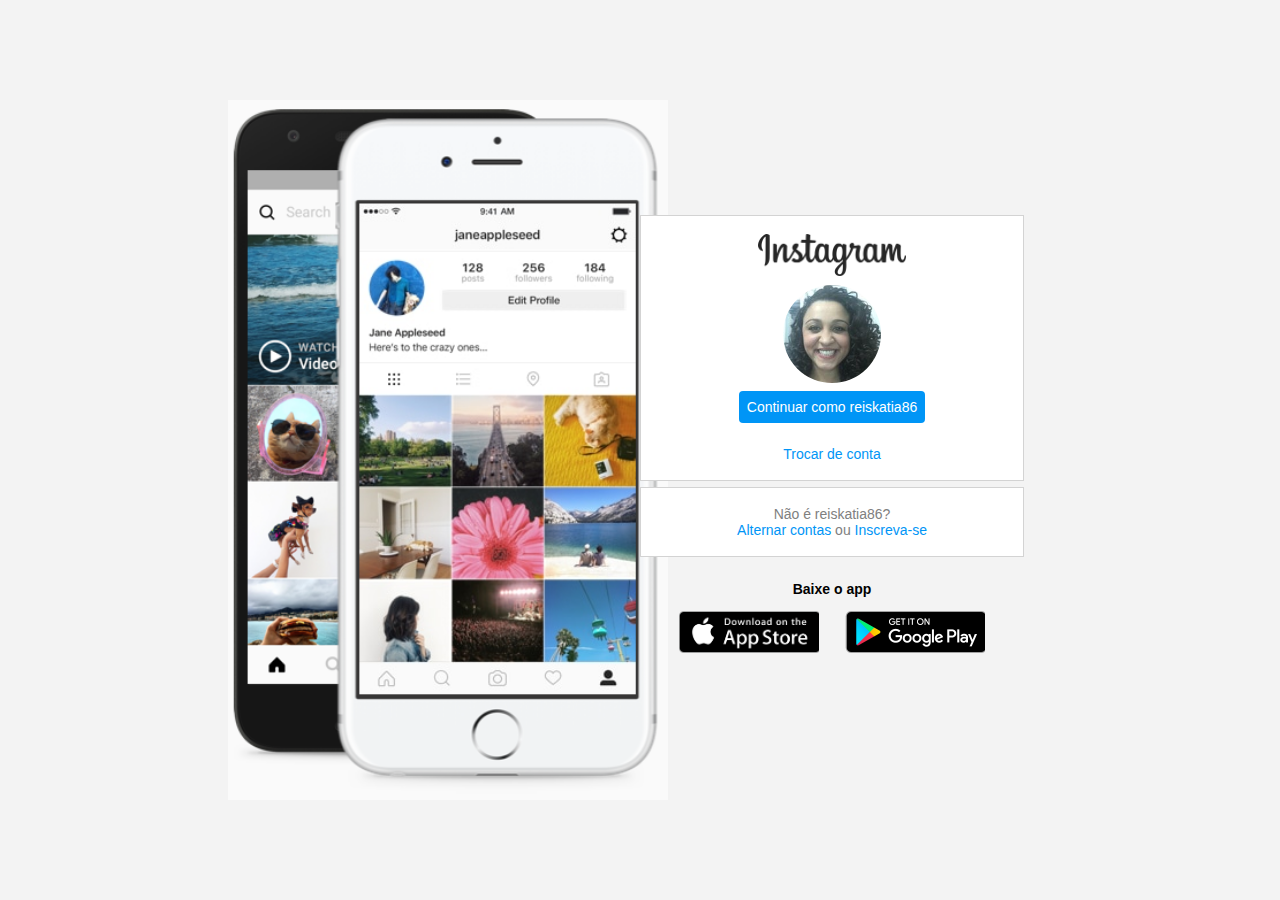
<file: intagram-landing-page-clone/index.html>
<!DOCTYPE html>
<html lang="en">
<head>
    <meta charset="UTF-8">
    <meta name="viewport" content="width=device-width, initial-scale=1.0">
    <title>Instagram</title>
    <link rel="stylesheet" href="style.css">
</head>
<body>
    <div class="instragram-wrapper"><!-- Container Principal (flexcontainer)-->
        <div class="instagram-phone"> <!-- Container Secundário (flex item 1)-->
            <img src="images/mobile-instagram2.PNG" alt="imagem de celular">
        </div>
        <div class="instagram-continue"> <!-- Container Secundário (flex item 2)-->
            <div class="group"> <!-- Dentro desta div estão os flex items da direita-->
                <img src="images/instagram-logo.png" class="instagram-logo" alt="Instagram logo">
                <div class="profile-photo">
                    <img src="images/profile-picture.jpg" alt="foto de perfil">
                </div>
                <a href="#" class="instagram-login">Continuar como reiskatia86</a><!-- Botão 1 -->
                <a href="#" class="instagram-logout">Trocar de conta</a><!-- Botão 2 -->
            </div>
            <div class="group"> <!-- Dentro desta div estão os itens de texto da direita-->
                <p class="not-account">Não é reiskatia86?</p>
                <p class="not-account">
                    <span class="link-blue">Alternar contas</span>
                    ou
                    <span class="link-blue">Inscreva-se</span>
                </p>
            </div>
            <div class="get-the-app"> <!-- Dentro desta div estão os botões de download-->
                <p class="get-app"><strong>Baixe o app</strong></p>
                <div class="download">
                    <a href="#" class="app-download"></a>
                    <a href="#" class="app-download"></a>
                </div>
            </div>
        </div>
    </div>
</body>
</html>
</file>
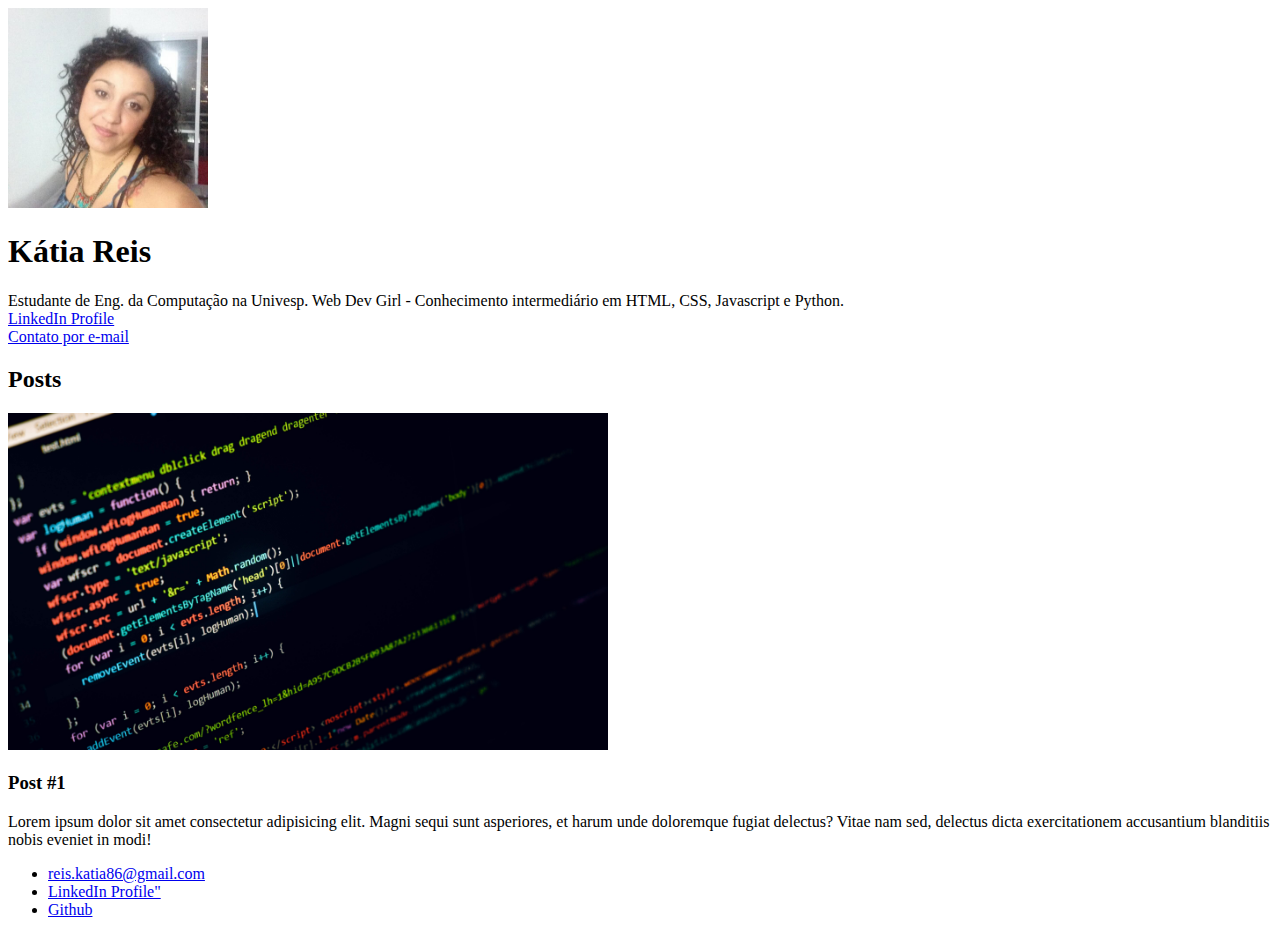
<file: katia-reis-project/index.html>
<!DOCTYPE html>
<html lang="pt">
<head>
    <meta charset="UTF-8">
    <meta name="viewport" content="width=device-width, initial-scale=1.0">
    <title>Kátia Reis</title>
</head>
<body>
    <header>
        <img src="_images\katia-reis.jpg" alt="Foto do rosto de Kátia Reis" width="200">
        <h1>Kátia Reis</h1> <!-- Boas práticas-Usar somente um h1 na página -->
        <p>
            Estudante de Eng. da Computação na Univesp. Web Dev Girl - Conhecimento intermediário em HTML, CSS, Javascript e Python.<br>
            <a href="https://www.linkedin.com/in/katia-r-0528092b/" target="_blank">LinkedIn Profile</a><br>
            <a href="mailto:reis.katia86@gmail.com" target="_blank">Contato por e-mail</a><br>            
        </p>
    </header>
    <section>
        <header>
            <h2>Posts</h2> <!-- Boas práticas-Usar h2 como título de seção -->
            <img src="_images\html-code-image.jpg" alt="Imagem de Editor de texto contendo código HTML" width=" 600">
        </header>
        <article>
            <header>
                <h3>Post #1</h3> <!-- Boas práticas-Usar h3 como título de artigos -->
            </header>
            <p> Lorem ipsum dolor sit amet consectetur adipisicing elit. Magni sequi sunt asperiores, et harum unde doloremque fugiat delectus? Vitae nam sed, delectus dicta exercitationem accusantium blanditiis nobis eveniet in modi!
                <!-- Boas práticas-Usar <p> para textos em parágrafos --> </p>
        </article>
        <footer>
            <ul>
                <li>
                    <a href="mailto:reis.katia86@gmail.com">reis.katia86@gmail.com</a>
                </li>
                <li>
                    <a href="https://www.linkedin.com/in/katia-r-0528092b/" target="_blank">LinkedIn Profile"</a>
                </li>
                <li>
                    <a href="https://github.com/katiareis" target="_blank">Github</a>
                </li>
            </ul>
        </footer>
    </section>
</body>
</html>
</file>
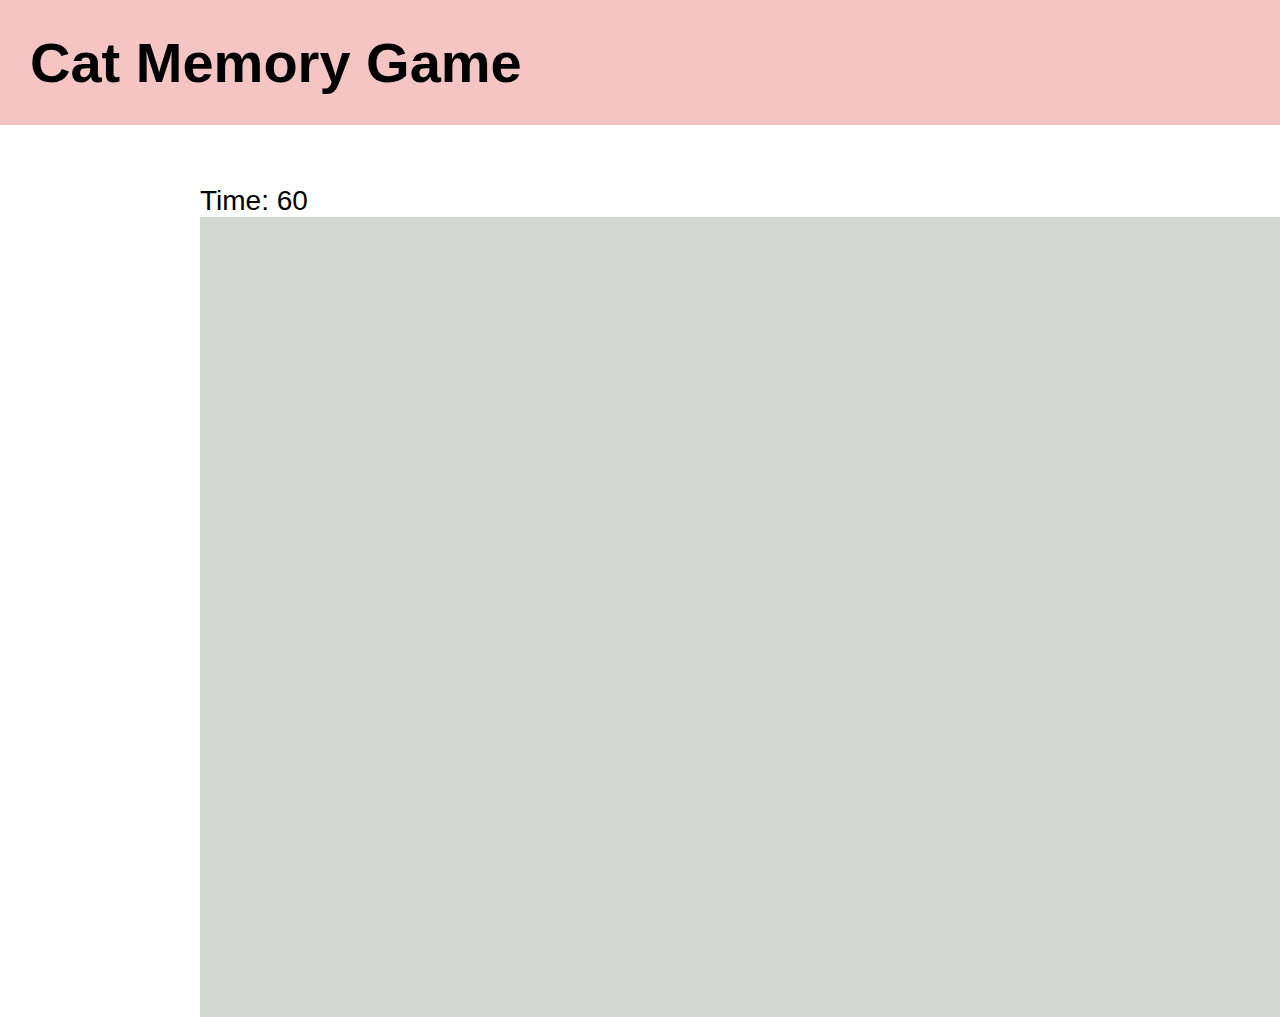
<file: Memory Game/index.html>
<!DOCTYPE html>
<html lang="en">
<head>
    <meta charset="UTF-8">
    <meta http-equiv="X-UA-Compatible" content="IE=edge">
    <meta name="viewport" content="width=device-width, initial-scale=1.0">
    <title>Cat Memory Game</title>
    <link rel="stylesheet" href="style.css">
</head>
<body>
    <header class="header">
        <div class="menu">
            <nav>
                <h1>Cat Memory Game</h1>
            </nav>
        </div>
    </header>
    <!-- Set the timer -->
    <div class="timer">Time: 60</div>
    <!-- Game container -->
    <section class="game">
        <!-- Cards container -->
        <div class="cards_container">
            <div class="card_flipper">
                <div onclick="cardFlip()" class="card_front"></div>
                <div class="card_back"></div>
            </div>            
        </div>
        <div class="cards_container">
            <div class="card_flipper">
                <div class="card_front"></div>
                <div class="card_back"></div>
            </div>            
        </div>
        <div class="cards_container">
            <div class="card_flipper">
                <div class="card_front"></div>
                <div class="card_back"></div>
            </div>            
        </div>
        <div class="cards_container">
            <div class="card_flipper">
                <div class="card_front"></div>
                <div class="card_back"></div>
            </div>            
        </div>
        <div class="cards_container">
            <div class="card_flipper">
                <div class="card_front"></div>
                <div class="card_back"></div>
            </div>            
        </div>
        <div class="cards_container">
            <div class="card_flipper">
                <div class="card_front"></div>
                <div class="card_back"></div>
            </div>            
        </div>
        <div class="cards_container">
            <div class="card_flipper">
                <div onclick="cardFlip()" class="card_front"></div>
                <div class="card_back"></div>
            </div>            
        </div>
        <div class="cards_container">
            <div class="card_flipper">
                <div class="card_front"></div>
                <div class="card_back"></div>
            </div>            
        </div>

    </section>


    <!-- <p>In this case JavaScript changes the value of the src (source) attribute of an image.</p>



<img id="myImage" src="pic_bulboff.gif" style="width:100px">

<button onclick="document.getElementById('myImage').src='pic_bulboff.gif'">Turn off the light</button>

<p id="demo">JavaScript can hide HTML elements.</p>

<button type="button" onclick="document.getElementById('demo').style.display='none'">Click Me!</button> 

<p>JavaScript can show hidden HTML elements.</p>

<p id="demo" style="display:none">Hello JavaScript!</p>

<button type="button" onclick="document.getElementById('demo').style.display='block'">Click Me!</button>-->
    <footer>
        <a href="http://" target="_blank" rel="noopener noreferrer"></a>
        
    </footer>
    <script src="script.js"></script>
</body>
</html>
</file>
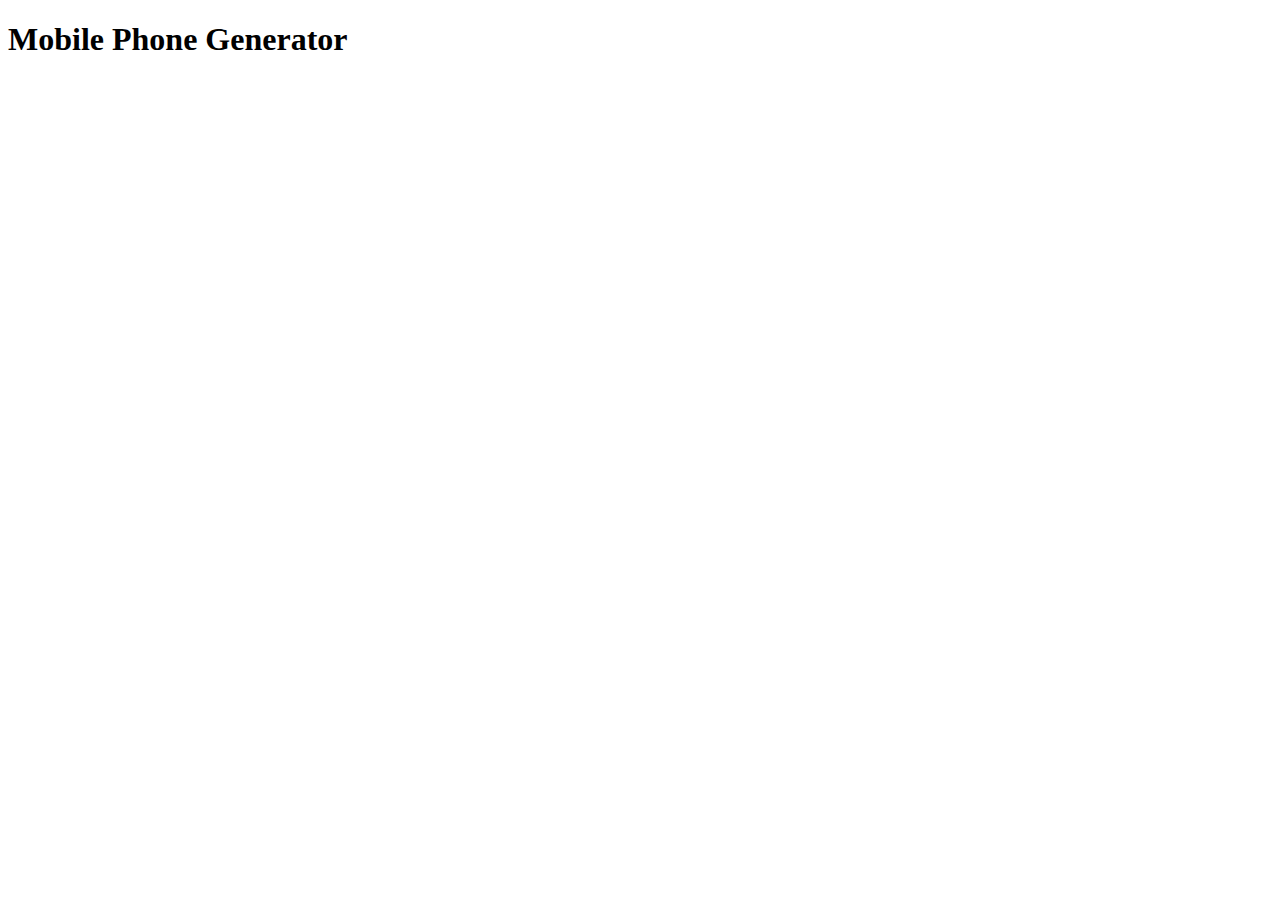
<file: random-phone-generator/index.html>
<!DOCTYPE html>
<html lang="en">
<head>
    <meta charset="UTF-8">
    <meta http-equiv="X-UA-Compatible" content="IE=edge">
    <meta name="viewport" content="width=device-width, initial-scale=1.0">
    <title>Mobile Phone Generator</title>
</head>
<body>
    <h1>Mobile Phone Generator</h1>
</body>
</html>
</file>
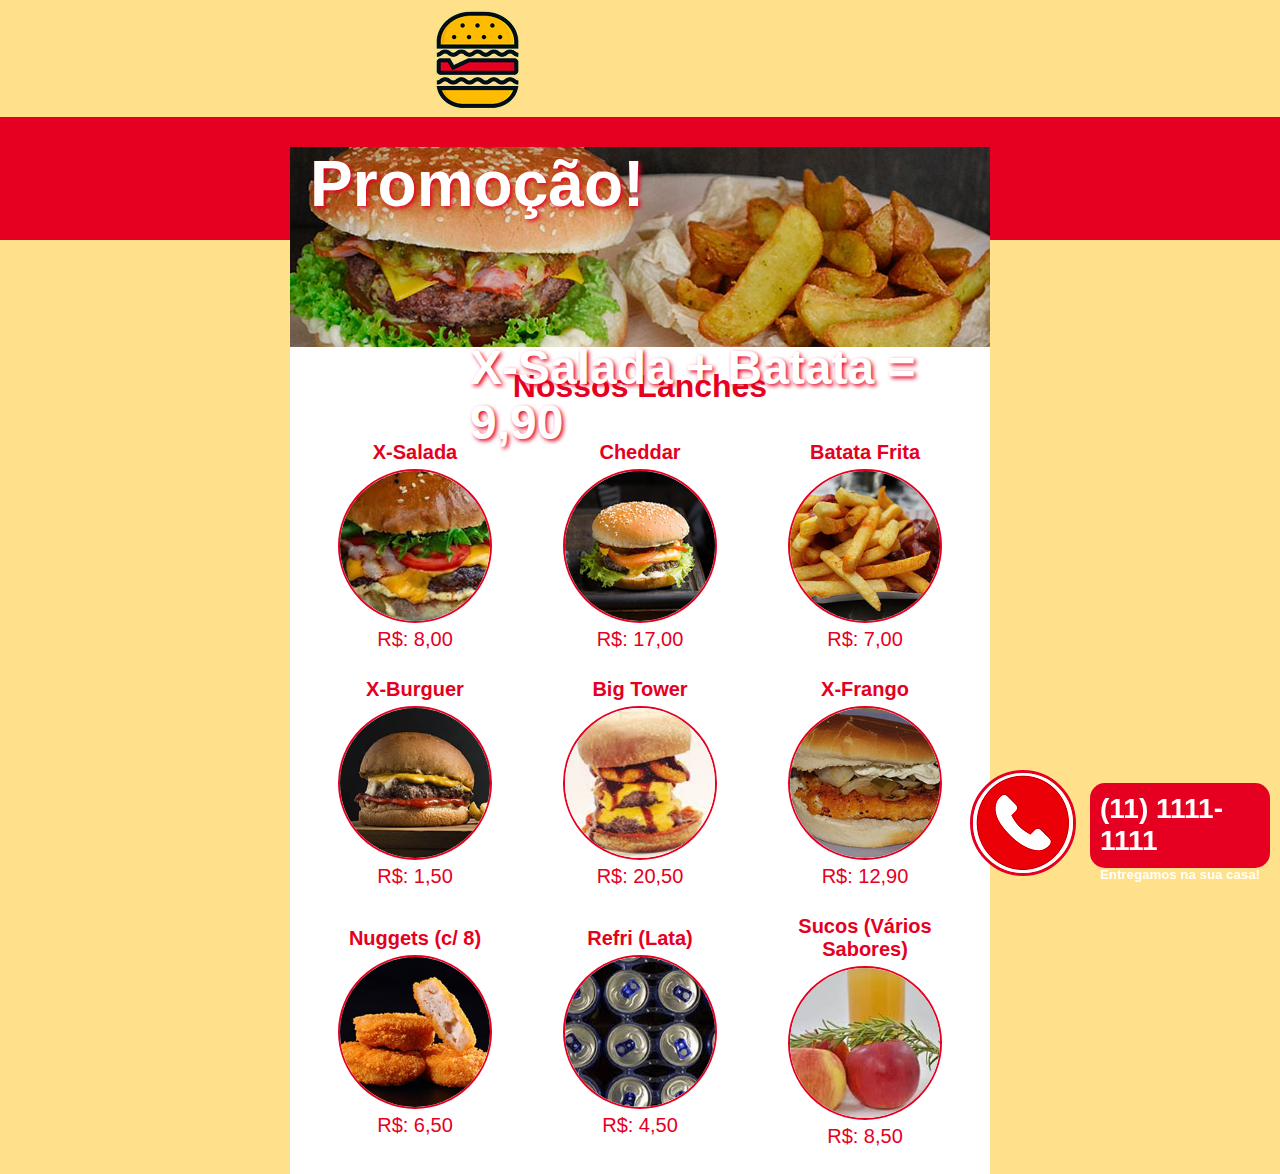
<file: wireframe-to-page-project/index.html>
<!DOCTYPE html>
<head>
   <meta charset="UTF-8">    
     <title>André Lanches</title>
    <link href="estilo.css" type="text/css" rel="stylesheet">
</head>
<body>
    <div id="header">
        <div id="logo">
            <img id="logoImg" src="images/logo.png">
            <h1 id="tituloLogo">André Lanches</h1>
        </div>
        <div id="menu">
            <ul class="listaMenu">                
                <li><a href="sobre.html">Sobre Nós</a></li>
                <li><a id="menuAtual" href="index.html">Lanches</a></li>
                <li><a href="contato.html">Contato</a></li>
            </ul>
        </div>
    </div>
    
    <div id="content">
        <div id="promotionBanner">
            <h1 id="promocaoH1">Promoção!</h1>
            <h2 id="promocaoValor">X-Salada + Batata = 9,90</h1>
        </div>
        <div id="maisVendidos">
            <h1 id="tituloConteudo">Nossos Lanches</h1>
            <div id="areaProdutos">
                <table>
                    <tr>
                        <td>
                            <p class="tituloProduto">X-Salada</p>
                            <img src="images/xsalada.jpg">                                
                            <p class="precoProduto">R$: 8,00</p>
                        </td>
                        <td>
                            <p class="tituloProduto">Cheddar</p>
                            <img src="images/cheddar.jpg">                                
                            <p class="precoProduto">R$: 17,00</p>
                        </td>
                        <td>
                            <p class="tituloProduto">Batata Frita</p>
                            <img src="images/batata.jpg">                                
                            <p class="precoProduto">R$: 7,00</p>
                        </td>
                    </tr>
                    <tr>
                        <td>
                            <p class="tituloProduto">X-Burguer</p>
                            <img src="images/cheese.jpg">                                
                            <p class="precoProduto">R$: 1,50</p>
                        </td>
                        <td>
                            <p class="tituloProduto">Big Tower</p>
                            <img src="images/bigtower.jpg">                                
                            <p class="precoProduto">R$: 20,50</p>
                        </td>
                        <td>
                            <p class="tituloProduto">X-Frango</p>
                            <img src="images/fragonrequeijao.jpg">                                
                            <p class="precoProduto">R$: 12,90</p>
                        </td>
                    </tr>
                    <tr>
                        <td>
                            <p class="tituloProduto">Nuggets (c/ 8)</p>
                            <img src="images/nuggets.jpg">                                
                            <p class="precoProduto">R$: 6,50</p>
                        </td>
                        <td>
                            <p class="tituloProduto">Refri (Lata)</p>
                            <img src="images/refri.jpg">                                
                            <p class="precoProduto">R$: 4,50</p>
                        </td>
                        <td>
                            <p class="tituloProduto">Sucos (Vários Sabores)</p>
                            <img src="images/sucos.jpg">                                
                            <p class="precoProduto">R$: 8,50</p>
                        </td>
                    </tr>                    
                </table>
            </div>
        </div>        
    </div>

    <div id="entrega">
        <div id="tel">
            <a href="tel:1111111111"><h4>(11) 1111-1111</h4></a>
            <h5>Entregamos na sua casa!</h5>
        </div>
        <img src="images/telefone.png"> 
    </div>

</body>
</file>
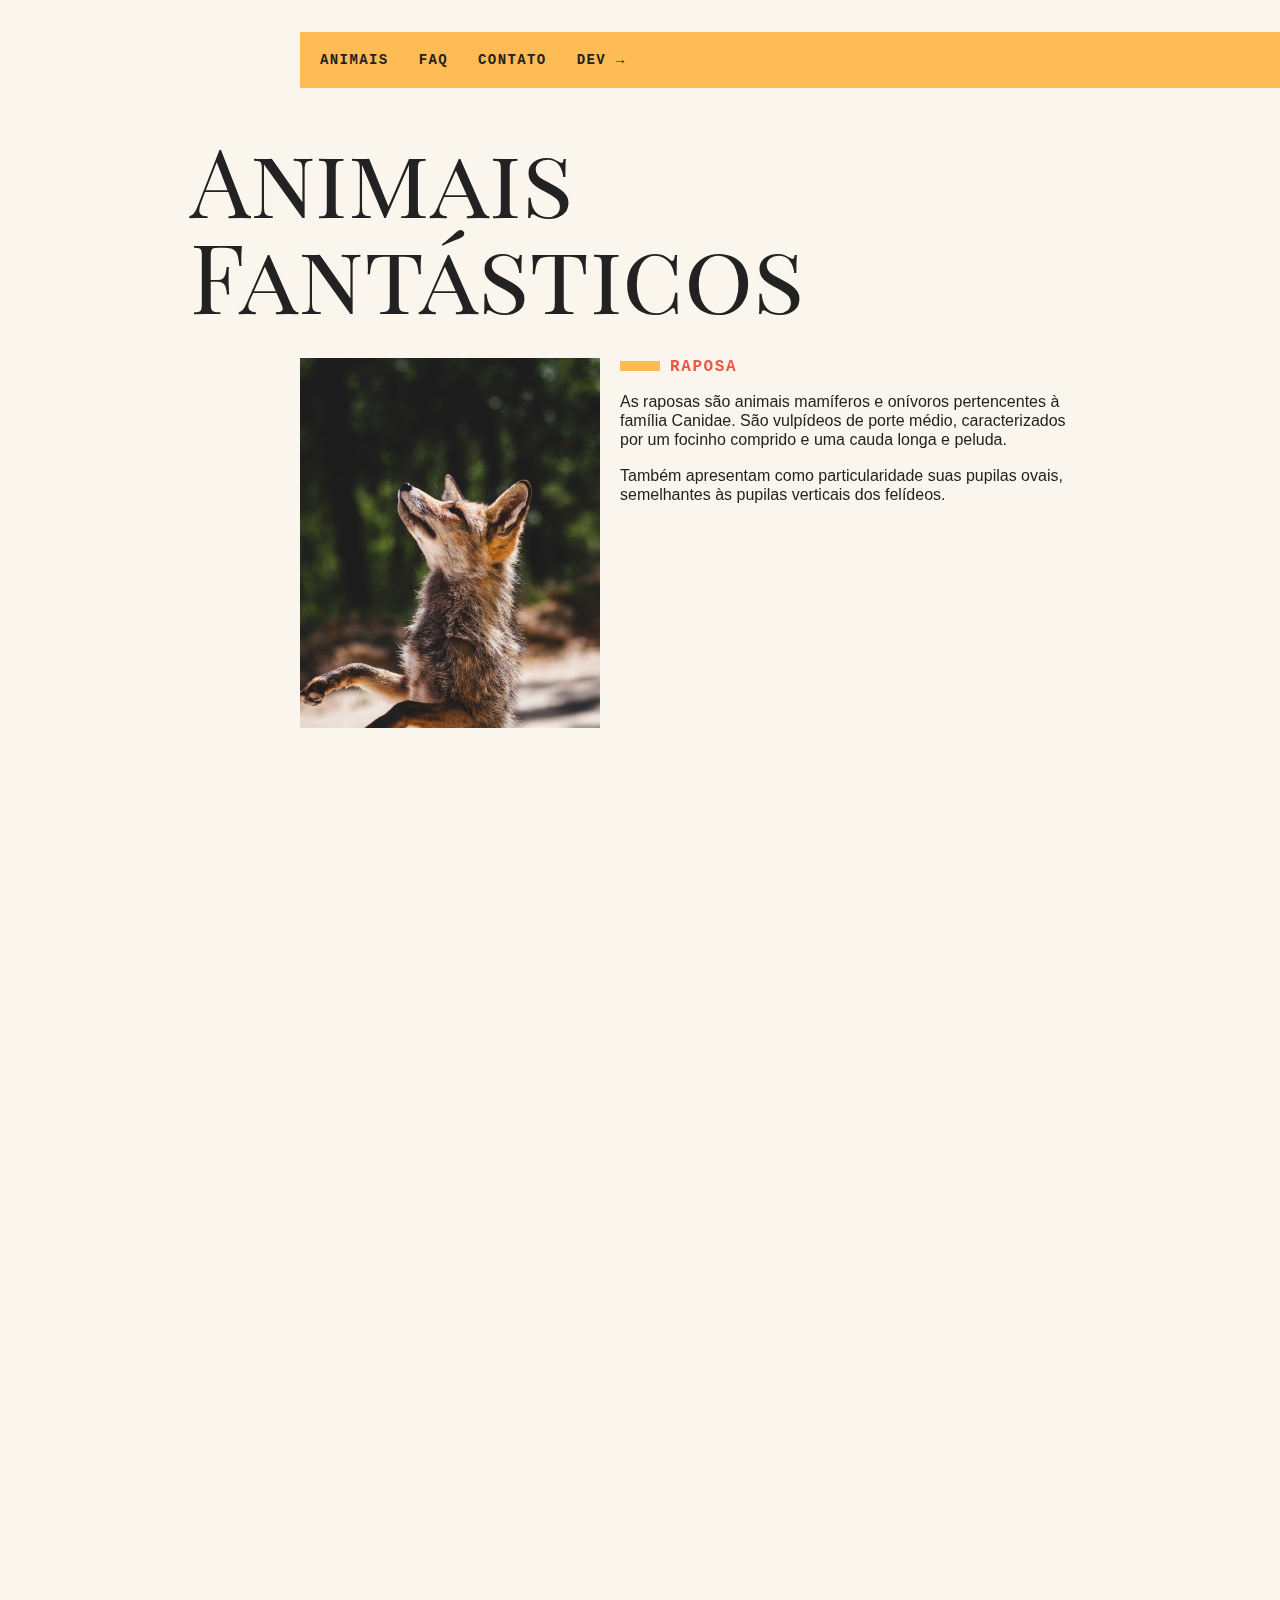
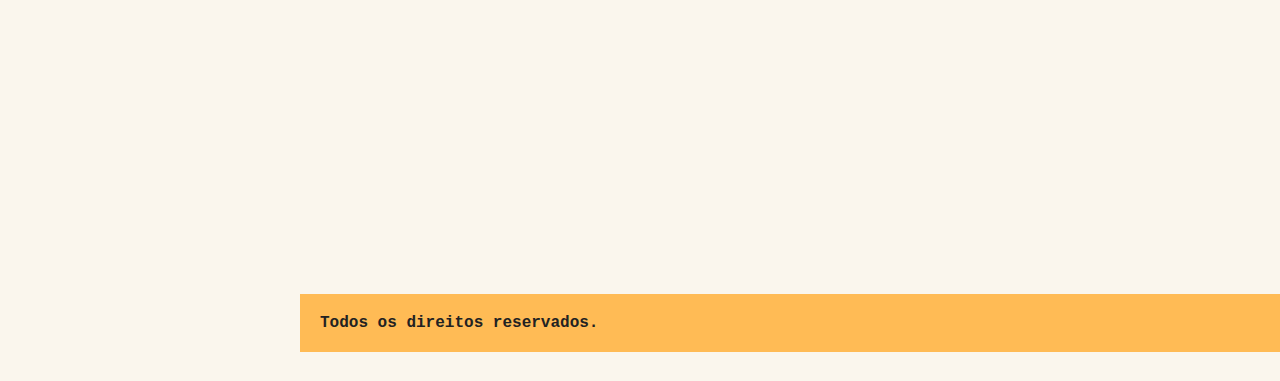
<file: origamid_JS_course/animais_fantasticos/index.html>
<!DOCTYPE html>
<html>
<head>
  <meta charset="utf-8" />
  <meta http-equiv="X-UA-Compatible" content="IE=edge">
  <title>Animais Fantásticos</title>
  <meta name="viewport" content="width=device-width, initial-scale=1">
  <link href="https://fonts.googleapis.com/css?family=Playfair+Display+SC" rel="stylesheet">
  <script>document.documentElement.className += ' js';</script>
  <link rel="stylesheet" type="text/css" href="css/style.css" />
</head>
<body>
  <nav class="menu js-menu">
    <ul>
      <li><a href="#animais">Animais</a></li>
      <li><a href="#faq">Faq</a></li>
      <li><a href="#contato">Contato</a></li>
      <li><a href="https://www.origamid.com/">Dev →</a></li>
    </ul>
  </nav>
  <section class="grid-section animais js-scroll" id="animais">
    <h1 class="titulo">Animais Fantásticos</h1>
    <ul class="animais-lista js-tabmenu">
      <li>
        <img src="img/imagem1.jpg">
      </li>
      <li>
        <img src="img/imagem2.jpg">
      </li>
      <li>
        <img src="img/imagem3.jpg">
      </li>
      <li>
        <img src="img/imagem4.jpg">
      </li>
      <li>
        <img src="img/imagem5.jpg">
      </li>
      <li>
        <img src="img/imagem6.jpg">
      </li>
    </ul>
    <div class="animais-descricao js-tabcontent">
      <section>
        <h2>Raposa</h2>
        <p>As raposas são animais mamíferos e onívoros pertencentes à família Canidae. São vulpídeos de porte médio, caracterizados
          por um focinho comprido e uma cauda longa e peluda.</p>
        <p>Também apresentam como particularidade suas pupilas ovais, semelhantes às pupilas verticais dos felídeos.</p>
      </section>
      
      <section>
        <h2>Esquilo</h2>
        <p>As raposas são animais mamíferos e onívoros pertencentes à família Canidae. São vulpídeos de porte médio, caracterizados
          por um focinho comprido e uma cauda longa e peluda.</p>
        <p>Também apresentam como particularidade suas pupilas ovais, semelhantes às pupilas verticais dos felídeos.</p>
        <p>De cerca de 40 espécies reconhecidas como raposas, somente 12 pertencem ao gênero Vulpes das "raposas verdadeiras", do
          qual a raposa vermelha é a mais comum.</p>
        <p>Também apresentam como particularidade suas pupilas ovais, semelhantes às pupilas verticais dos felídeos.</p>
        <p>De cerca de 40 espécies reconhecidas como raposas, somente 12 pertencem ao gênero Vulpes das "raposas verdadeiras", do
          qual a raposa vermelha é a mais comum.</p>
        <p>Também apresentam como particularidade suas pupilas ovais, semelhantes às pupilas verticais dos felídeos.</p>
      </section>
      <section>
        <h2>Urso</h2>
        <p>As raposas são animais mamíferos e onívoros pertencentes à família Canidae. São vulpídeos de porte médio, caracterizados
          por um focinho comprido e uma cauda longa e peluda.</p>
        <p>Também apresentam como particularidade suas pupilas ovais, semelhantes às pupilas verticais dos felídeos.</p>
        <p>De cerca de 40 espécies reconhecidas como raposas, somente 12 pertencem ao gênero Vulpes das "raposas verdadeiras", do
          qual a raposa vermelha é a mais comum.</p>
        <p>Também apresentam como particularidade suas pupilas ovais, semelhantes às pupilas verticais dos felídeos.</p>
      </section>
      <section>
        <h2>Lobo</h2>
        <p>As raposas são animais mamíferos e onívoros pertencentes à família Canidae. São vulpídeos de porte médio, caracterizados
          por um focinho comprido e uma cauda longa e peluda.</p>
        <p>Também apresentam como particularidade suas pupilas ovais, semelhantes às pupilas verticais dos felídeos.</p>
        <p>De cerca de 40 espécies reconhecidas como raposas, somente 12 pertencem ao gênero Vulpes das "raposas verdadeiras", do
          qual a raposa vermelha é a mais comum.</p>
        <p>Também apresentam como particularidade suas pupilas ovais, semelhantes às pupilas verticais dos felídeos.</p>
      </section>
      <section>
        <h2>Macaco</h2>
        <p>As raposas são animais mamíferos e onívoros pertencentes à família Canidae. São vulpídeos de porte médio, caracterizados
          por um focinho comprido e uma cauda longa e peluda.</p>
        <p>Também apresentam como particularidade suas pupilas ovais, semelhantes às pupilas verticais dos felídeos.</p>
        <p>De cerca de 40 espécies reconhecidas como raposas, somente 12 pertencem ao gênero Vulpes das "raposas verdadeiras", do
          qual a raposa vermelha é a mais comum.</p>
        <p>Também apresentam como particularidade suas pupilas ovais, semelhantes às pupilas verticais dos felídeos.</p>
      </section>
      <section>
        <h2>Leão</h2>
        <p>As raposas são animais mamíferos e onívoros pertencentes à família Canidae. São vulpídeos de porte médio, caracterizados
          por um focinho comprido e uma cauda longa e peluda.</p>
        <p>Também apresentam como particularidade suas pupilas ovais, semelhantes às pupilas verticais dos felídeos.</p>
        <p>De cerca de 40 espécies reconhecidas como raposas, somente 12 pertencem ao gênero Vulpes das "raposas verdadeiras", do
          qual a raposa vermelha é a mais comum.</p>
        <p>Também apresentam como particularidade suas pupilas ovais, semelhantes às pupilas verticais dos felídeos.</p>
      </section>
    </div>
  </section>

  <section class="grid-section faq js-scroll" id="faq">
    <h1 class="titulo">FAQ</h1>
    <dl class="faq-lista js-accordion">
      <dt>Qual a idade dos animais?</dt>
      <dd>As raposas são animais mamíferos e onívoros pertencentes à família Canidae. São vulpídeos de porte médio, caracterizados por um focinho comprido e uma cauda longa e peluda.</dd>
      <dt>Eles são fantásticos?</dt>
      <dd>Também apresentam como particularidade suas pupilas ovais, semelhantes às pupilas verticais dos felídeos.</dd>
      <dt>Qual a diferença?</dt>
      <dd>As raposas são animais mamíferos e onívoros pertencentes à família Canidae. São vulpídeos de porte médio, caracterizados por um focinho comprido e uma cauda longa e peluda.</dd>
      <dt>Como proteger?</dt>
      <dd>Também apresentam como particularidade suas pupilas ovais, semelhantes às pupilas verticais dos felídeos.</dd>
    </dl>
  </section>

  <section class="grid-section contato js-scroll" id="contato">
    <h1 class="titulo">Contato</h1>
    <div class="mapa">
      <img src="img/mapa.png">
    </div>
    <ul class="dados">
      <li>contato@origamid.com</li>
      <li>+55 (21) 9999-9999</li>
      <li>Rua do Conde, nº 21</li>
      <li>Rio de Janeiro - RJ</li>
    </ul>
  </section>

  <footer class="copy">
    <p>Todos os direitos reservados.</p>
  </footer>

  <script src="script.js"></script>  
</body>
</html>
</file>
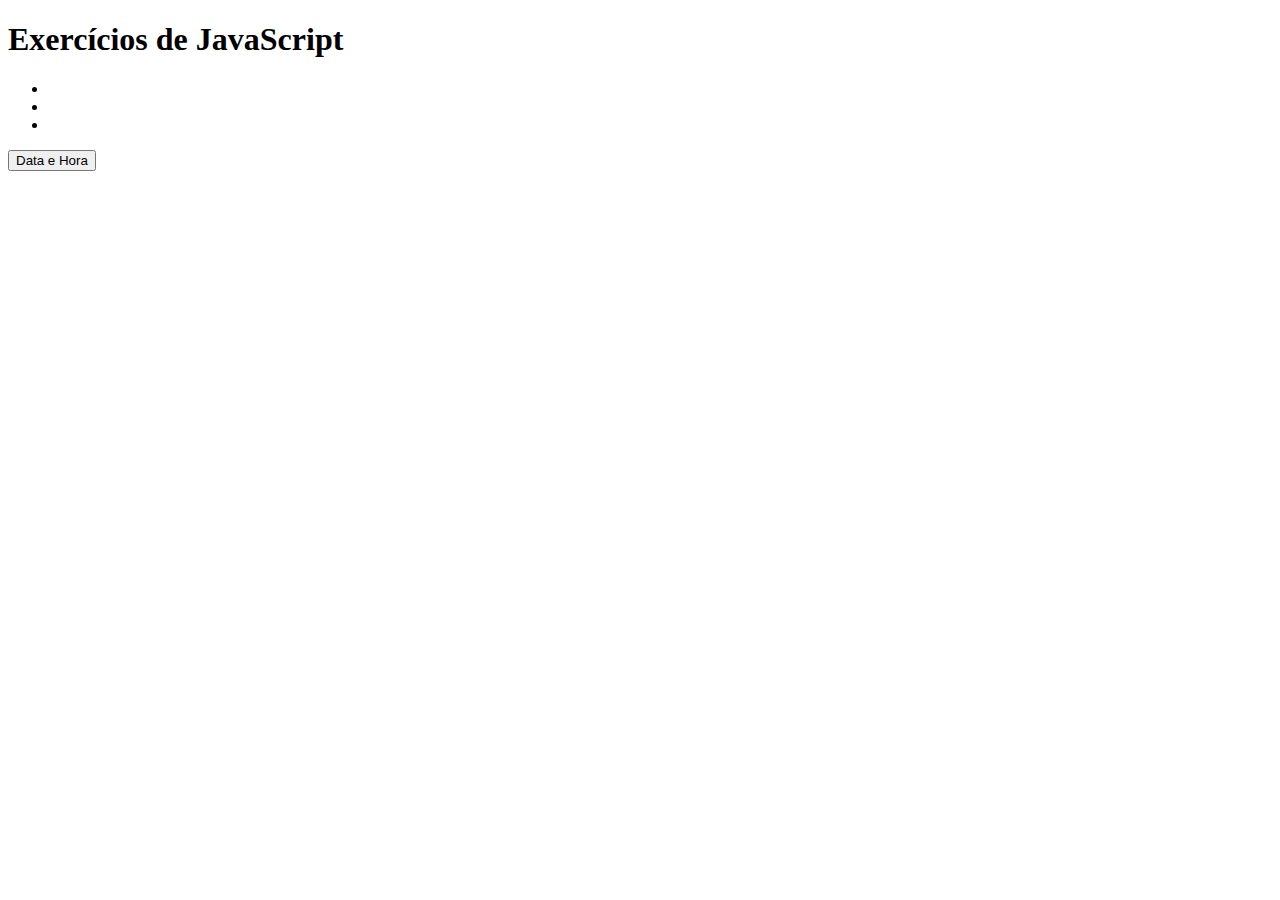
<file: origamid_JS_course/exercicios/index.html>
<!DOCTYPE html>
<html lang="en">
<head>
    <meta charset="UTF-8">
    <meta http-equiv="X-UA-Compatible" content="IE=edge">
    <meta name="viewport" content="width=device-width, initial-scale=1.0">
    <title>JavaScript</title>
</head>
<body>
    <nav>
        <div><h1>Exercícios de JavaScript</h1></div>
        <ul>
            <li></li>
            <li></li>
            <li></li>
        </ul>
    </nav>
    
    <div>
        <button type="button">Data e Hora</button>
        <p class="btn"></p>
    </div>
    <h2></h2>
    <p></p>
    <script src="scrip.js"></script>
</body>
</html>
</file>
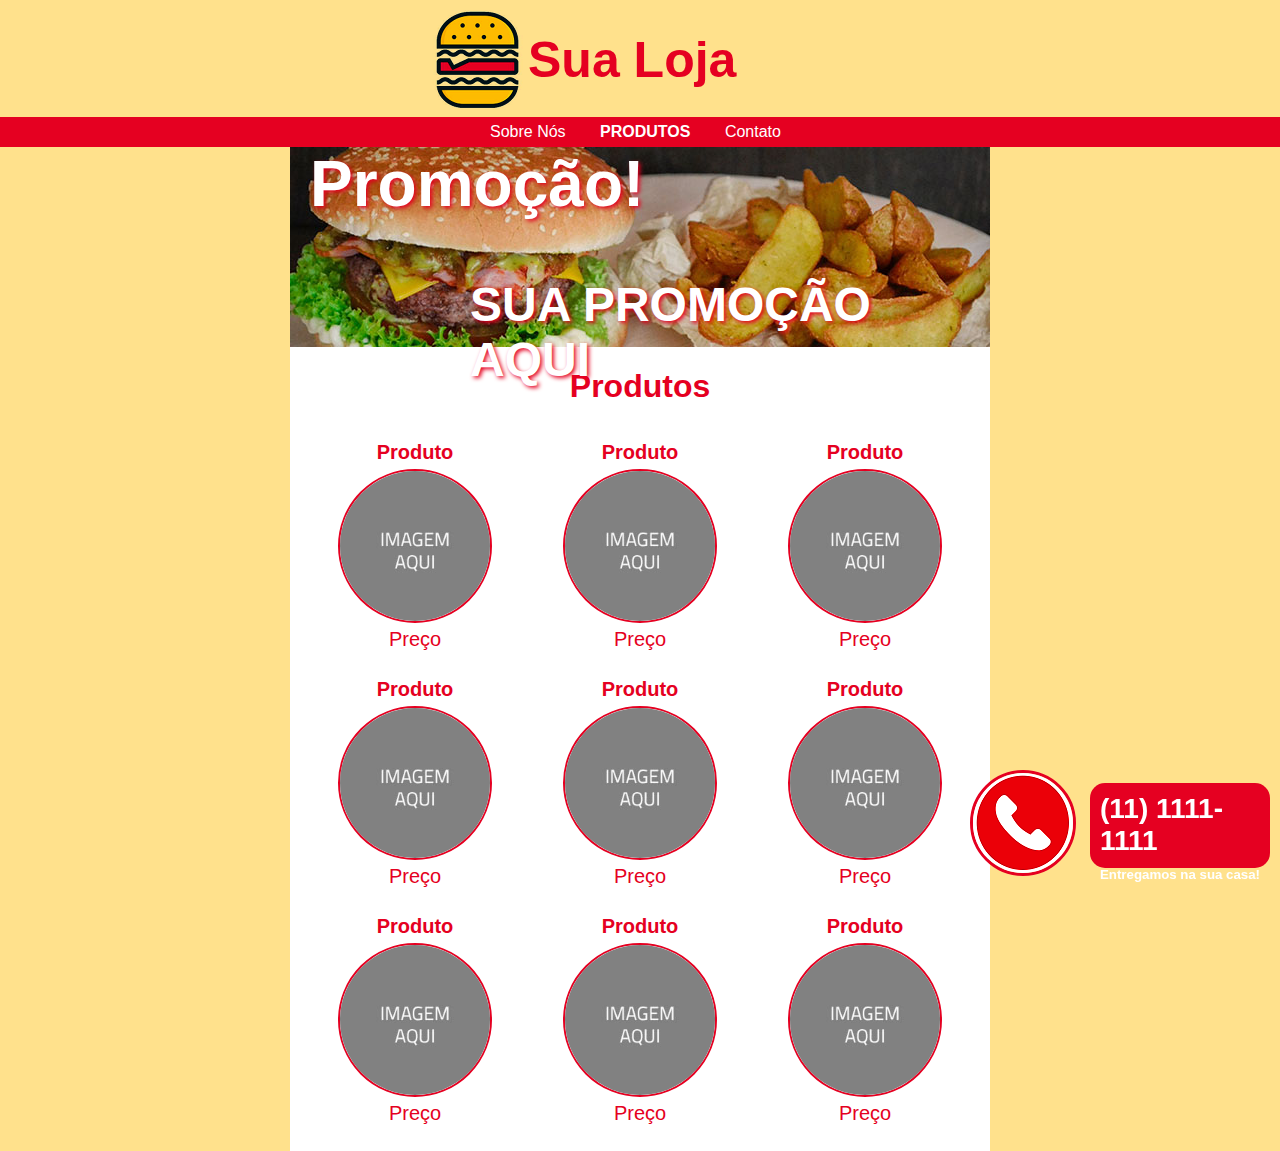
<file: wireframe-to-page-project/wireframe-index.html>
<!DOCTYPE html>
<head>
    <meta charset="UTF-8">    
    <title>Sua Loja</title>
    <link href="estilo.css" type="text/css" rel="stylesheet">
</head>
<body>
    <div id="header">
        <div id="logo">
            <img id="logoImg" src="images/logo.png">
            <h1 id="tituloLogo">Sua Loja</h1>
        </div>
        <div id="menu">
            <ul class="listaMenu">                
                <li><a href="sobre.html">Sobre Nós</a></li>
                <li><a id="menuAtual" href="index.html">Produtos</a></li>
                <li><a href="contato.html">Contato</a></li>
            </ul>
        </div>
    </div>
    
    <div id="content">
        <div id="promotionBanner">
            <h1 id="promocaoH1">Promoção!</h1>
            <h2 id="promocaoValor">SUA PROMOÇÃO AQUI</h1>
        </div>
        <div id="maisVendidos">
            <h1 id="tituloConteudo">Produtos</h1>
            <div id="areaProdutos">
                <table>
                    <tr>
                        <td>
                            <p class="tituloProduto">Produto</p>
                            <img src="images/produto.jpg">                                
                            <p class="precoProduto">Preço</p>
                        </td>
                        <td>
                            <p class="tituloProduto">Produto</p>
                            <img src="images/produto.jpg">                                
                            <p class="precoProduto">Preço</p>
                        </td>
                        <td>
                            <p class="tituloProduto">Produto</p>
                            <img src="images/produto.jpg">                                
                            <p class="precoProduto">Preço</p>
                        </td>
                    </tr>
                    <tr>
                        <td>
                            <p class="tituloProduto">Produto</p>
                            <img src="images/produto.jpg">                                
                            <p class="precoProduto">Preço</p>
                        </td>
                        <td>
                            <p class="tituloProduto">Produto</p>
                            <img src="images/produto.jpg">                                
                            <p class="precoProduto">Preço</p>
                        </td>
                        <td>
                            <p class="tituloProduto">Produto</p>
                            <img src="images/produto.jpg">                                
                            <p class="precoProduto">Preço</p>
                        </td>
                    </tr>
                    <tr>
                        <td>
                            <p class="tituloProduto">Produto</p>
                            <img src="images/produto.jpg">                                
                            <p class="precoProduto">Preço</p>
                        </td>
                        <td>
                            <p class="tituloProduto">Produto</p>
                            <img src="images/produto.jpg">                                
                            <p class="precoProduto">Preço</p>
                        </td>
                        <td>
                            <p class="tituloProduto">Produto</p>
                            <img src="images/produto.jpg">                                
                            <p class="precoProduto">Preço</p>
                        </td>
                    </tr>                    
                </table>
            </div>
        </div>        
    </div>

    <div id="entrega">
        <div id="tel">
            <a href="tel:1111111111"><h4>(11) 1111-1111</h4></a>
            <h5>Entregamos na sua casa!</h5>
        </div>
        <img src="images/telefone.png"> 
    </div>

</body>
</file>
<file: Memory Game/style.css>
* {
padding: 0;
margin: 0;
box-sizing: border-box;
}

.body {
    height: 100vh;
    background-color: bisque;
    font-family: Arial, Helvetica, sans-serif;
}

.header {
    margin: 0px;
}

.nav {
    margin: 0px;
}

.menu {
    background-color: #f5c5c4;
    font-family:'Franklin Gothic Medium', 'Arial Narrow', Arial, sans-serif;
    font-size: 28px;
    margin-top: 0px;
    padding: 30px;
}

.timer {
    font-family: Impact, Haettenschweiler, 'Arial Narrow Bold', sans-serif;
    font-size: 28px;
    margin-top: 60px;
    margin-left: 200px;
}

.game {
    background-color: #d5d7d4;
    width: 1200px;
    height: 800px;
    margin: 0 200px;
    position: absolute;
    display: flex;

}

.cards {
    flex-wrap: wrap;
    float: left;
    max-width: 100%;
    max-height: 100%;
}

/*.card_front {
    background-image: url("./img/pic1.jpg");
    display:contents;
    position: relative;
    background-repeat: no-repeat;
}*/
</file>
<file: wireframe-to-page-project/estilo.css>
/*
 * CSS Base
 Aprendendo elementos base do CSS.
 */

/* Seleciona o corpo da página */
body {

    /** Muda a cor do fundo da página **/
    background-color: #ffe18c;

    /** Muda a fonte do corpo da página e de todos os elementos
    em seu interior para Candara, Helvetica (se Candara não
    estiver disponível) ou uma fonte padrão sem serifa (se nem
    Candara nem Helvetica estiverem disponíveis) **/
    font-family: Candara, Helvetica, sans-serif;    

    /** Capaz de especificar  margens em elementos da página
    (partes superior, inferior, esquerda e direita). Alguns
    elementos no HTML vem com margem embutida pelo navegador.
    O corpo da página é um deles. Usando a definição abaixo,
    estamos removendo a margem de todos os lados do corpo da
    página, fazendo com que os elementos cheguem até as bordas
    da mesma. É possível especificar valores de margem em px,
    % e outras unidades de medida. Também é possível especificar
    a margem de forma individual, para cada lado do elemento
    (margin-top, margin-right, margin-bottom e margin-left) **/
    margin: 0;
}

/** Seleciona um elemento HTML com id definido para "header".
Em nossa página, vai selecionar a div de cabeçalho **/
#header {

    /** Define a largura da div para que ocupe todo o espaço
    disponível do elemento aninhado acima. No nosso caso, o elemento é o corpo da página.
    Portanto, a div de cabeçalho ficará com a mesma largura
    da página **/
    width: 100%;

    /** Define uma altura fixa para a div de cabeçalho. Nesse
    caso, 137px **/
    height: 137px;

    /** Paddings são utilizados para definir espaços ao redor de
    elementos e atuam como uma "margem interna" (dentro da borda
    do elemento). Nesse caso, estamos definindo um espaço de 
    margem interna de 10px na parte superior da div **/
    padding-top: 10px;
}

/** Seleciona a div que armazenará os elementos de logo (imagem
e texto do logo do site) **/
#logo {
    /** Definimos uma largura capaz de armazenar a imagem e o texto
    do logo do site. Neste caso, 340px **/
    width: 425px;

    /** Definimos uma altura capaz de armazenar a imagem e o texto
    do logo do site. Neste caso, 100px **/    
    height: 100px;

    /** Desejamos posicionar esse elemento na página, utilizando
    elementos de posicionamento como left e top. Para que os mesmos
    funcionem corretamente, é necessário definir o tipo de
    posicionamento como um valor diferente do padrão (static).
    Utilizamos aqui o relative, já que o mesmo vai manter o espaço
    reservado para os elementos do logo. Se usássemos o absolute,
    perderiamos o espaço e os elementos que estão posicionados
    logo abaixo do logo (menu) iriam "subir" e "encavalar" com o 
    logo **/
    position: relative;

    /** Desejamos posicionar o logo no meio do elemento aninhado acima (da div que ocupa
    todo o espaço horizontal do corpo da página. Para tanto, podemos
    definir o posicionamento partindo da esquerda para a metade do
    tamano do elemento (50%) **/
    left: 50%;

    /** Como o posicionamento left considera o início do elemento
    (parte mais a esquerda do mesmo) o posicionamento ficará "torto",
    como se estivesse mais a direita do que deveria. Para corrigir
    isso, precisamos adicionar uma "margem negativa" ao mesmo, removendo
    metade de seu tamanho da esquerda. Desta forma, o elemento ficará
    corretamente posicionado ao meio. Como a largura do elemento foi
    definida para 340px, a metade deste valor é 170px. Sendo assim
    definimos a margem do elemento para -170px. Esta técnica pode ser
    utilizada sempre que for necessário posicionar elementos no meio
    da página **/
    margin-left: -212px;
}

/** Seleciona o elemento com o id "logoImg". No nosso caso, a imagem
que representa o logo do site**/
#logoImg {

    /** O comando float faz com que elementos que normalmente
    quebrariam linhas "flutuem" a esquerda ou a direita, nos
    cantos do elemento aninhado acima, onde se encontram. É possível flutuar
    mais de um elemento, de forma que estes fiquem um ao lado do
    outro. Estamos aplicando a fluação na imagem e no texto do
    logo, de forma que fiquem um ao lado do outro **/
    float: left;
}

#tituloLogo {
    
    /** O comando float faz com que elementos que normalmente
    quebrariam linhas "flutuem" a esquerda ou a direita, nos
    cantos do elemento aninhado acima, onde se encontram. É possível flutuar
    mais de um elemento, de forma que estes fiquem um ao lado do
    outro. Estamos aplicando a fluação  no texto de forma que o
    mesmo fique ao lado da imagem **/
    float: left;

    /** Muda a cor do texto do logo **/
    color: #e50021;

    /** Por padrão, usamos o elemento vertical-align: middle
    para deixar elementos centralizados verticalmente. No entanto
    Para elementos de texto, é necessário definir o tamanho da linha
    para o mesmo tamanho que se deseja que o texto fique no meio. A
    propriedade line-height é utilizada para tanto. Neste caso, estamos
    configurando a linha para ter o mesmo tamanho da imagem, fazendo
    com que o texto fique posicionado no meio desta **/
    line-height: 100px;

    /** Alguns elementos no HTML vem com margem embutida pelo
    navegador, headers, por exemplo, já possuem valores de margem
    pré-estabelecidos. Usando a definição abaixo,
    estamos removendo a margem de todos os lados do h1 de título,
    fazendo com que o h1 fique posicionado corretamente, sem espaços
    desnecessários **/
    margin: 0;

    /** Define o tamanho da fonte para 50px **/
    font-size: 50px;
}

/** Seleciona a div principal que irá compor o menu da aplicação
    (div com id = "menu") **/
#menu {

    /** Define a largura da div para que ocupe todo o espaço
    disponível do elemento aninhado acima. No nosso caso, o elemento é a div de header.
    Portanto, a div de cabeçalho ficará com a mesma largura
    da div de cabeçalho, que, atualmente, tem o tamanho página **/
    width: 100%;

    /** Muda a cor do fundo da página **/
    background-color: #e50021;
}

/** Seleciona a lista ordenada que compõe o menu **/
.listaMenu {
    
    /** Definimos uma largura capaz de armazenar os itens de menu.
    Neste caso, 340px **/
    width: 350px;

    /** Novamente, queremos posicionar a div na página, utilizando
    elementos de posicionamento como left e top. Para que os mesmos
    funcionem corretamente, é necessário definir o tipo de
    posicionamento como um valor diferente do padrão (static).
    Utilizamos aqui o relative, já que o mesmo vai manter o espaço
    reservado para os elementos do menu. Se usássemos o absolute,
    perderiamos o espaço e o elemento aninhado acima iria desaparecer, perdendo
    a cor de fundo que atravessa a página horizontalmente  **/
    position: relative;

    /** Novamente, vamos centralizar o elemento horizontalmente.
    Para tanto, podemos definir seu posicionamento partindo da
    esquerda para a metade do tamano do elemento aninhado acima em (50%) **/
    left: 50%;

    /** Novamente, vamos corrigir o posicionamento não considerar o meio
    do elemento, e sim o início (left) como cálculo de posicionamento
    percentual. Adicionamos uma "margem negativa", removendo
    metade de seu tamanho da esquerda. O elemento ficará
    corretamente posicionado ao meio. Estamos utilizando um valor maior
    que a metade do tamanho para compensar a margem que separa  os
    elementos entre si **/
    margin-left: -205px;

    /** Definimos uma margem superior ao elemento, de forma que o
    mesmo fique mais afastado do topo e, ao mesmo tempo,
    centralizado **/
    margin-top: 7px;
}

/** Seleciona todos os elementos de lista do item com a classe
    "listaMenu" **/
.listaMenu li {

    /** A propriedade display permite configurar como a disposição
    de elementos HTML é feita na página. Por padrão, elementos de
    texto tem o display com o valor de "inline" (elementos são
    exibidos um ao lado do outro" e elementos de imagens, divs, e
    etc tem o display configurado com display "block" (são
    posicionados de forma que ocupem um espaço vertical fixo, de
    forma que outros elementos com display block caem para linha
    de baixo). Abaixo, estamos utilizando o tipo especial de exibição
    denominado inline-block, que mistura os dois elementos. Elementos
    com display inline-block são organizados sequencialmente, uma ao
    lado do outro, como texto, mas podem ter elementos de
    dimensionamento e etc, como elementos em blocos.
    Elementos display inline-block são muito úteis para transformar
    listas verticais em elementos horizontais, muito úteis em menus **/
    display: inline-block;
}

/** Seleciona todos os links dentro de listas que estão dentro de
elementos com a classe "listaMenu" **/
.listaMenu li a {

    /** Remove o sublinhado de links **/
    text-decoration: none;

    /** Configura o tamanho de 50px para os itens de link da lista **/
    height: 50px;

    /** Novamente, utilizamos o line-height para centralizar
    elementos de texto verticalmente **/
    line-height: 30px;

    /** Utilizamos os elementos de padding para fazer com que
    os itens de menu ganhem espaço horizontal (como botões).
    Isso ajuda a distanciá-los (caso contrário, ficariam grudados
    horizontalmente uns nos outros) e, quando os links tiverem a
    cor de fundo alterada para branco, parecerem "botões". Estamos
    definindo apenas as margens internas a esquerda e a direita, as
    demais permanecem inalteradas **/
    padding-left: 15px;
    padding-right: 15px;
}

/** Seleciona elementos de link dentro de listas com a calsse
"listaMenu" quando estão em estado normal e quando estão
já visitados **/
.listaMenu li a:link,
.listaMenu li a:visited {

    /** Muda a cor do texto dos links para branco **/
    color: white;
}

/** Seleciona elementos de link dentro de listas com a calsse
"listaMenu" quando estão com o mouse apontado **/
.listaMenu li a:hover {

    /** Muda a cor do link  **/
    color: #e50021;

    /** Muda a cor de fundo para branco **/
    background-color: white;
}

/** Seleciona os elementos com o id "menuAtual" quando em estado
normal e já visitados **/
#menuAtual:link,
#menuAtual:visited {

    /** Utilizamos o item abaixo para deixar o texto em letra
    maiúscula **/
    text-transform: uppercase;

    /** Deixa a fonte em negrito **/
    font-weight: bold;
}

/** Selecionamos a div principal, que irá armazenar todo o conteúdo
principal do site **/
#content {

    /** Definindo um tamanho arbitrário para a div principal.
    Neste caso, 700px. **/
    width: 700px;
    
    /** Definimos a cor branca para a div principal **/
    background-color: white;

    /** Usando o tipo de posicionamento junto ao left e ao margin
    -left para centralizar a div principal horizontalmente na página **/
    position: relative;
    left: 50%;
    margin-left: -350px;
}

/** Selecionamos a div que contém os elementos de promoção **/
#promotionBanner {

    /** Configura o tamanho de 200px para o banner promocional **/
    height: 200px;

    /** Configura uma imagem de fundo da promoção **/
    background-image: url('images/promocao.jpg');
}

/** Seleciona o header principal da promoção (id "promocaoH1") **/
#promocaoH1 {

    /** Define a cor da fonte como branca **/
    color: white;

    /** Define um tamanho de fonte de 64px; **/
    font-size: 64px;
    
    /** Remove a margem padrão dos elementos H **/
    margin: 0;
    
    /** Adiciona uma margem na esquerda do elemento, para "desgrudá-lo"
    da borda lateral. É possível sobrescrever elementos de margem
    definidos anteriormente combinando margin e margin-left, como aqui **/
    margin-left: 20px;

    /** Configura a posição como absoluta, visando remover o espaço
    reservado para o h **/
    position: absolute;

    /** Utilizado para definição de sombra com CSS. O primeiro parâmetro é
    o deslocamento horizontal da sombra, o segundo o vertical, o terceiro
    a quantidade de blur a aplicar na sombra e o quarto a cor da mesma **/
    text-shadow: 2px 2px 4px #e50021;
}

/** Seleciona o header de valor da promoção (id "promocaoValor") **/
#promocaoValor {

    /** Define a cor da fonte como branca **/
    color: white;

    /** Define um tamanho de fonte de 48px; **/
    font-size: 48px;

    /** Remove a margem padrão dos elementos H **/
    margin: 0;

    /** Necessário para poder posicionar os elementos **/
    position: relative;

    /** Utilizado para definição de sombra com CSS. O primeiro parâmetro é
    o deslocamento horizontal da sombra, o segundo o vertical, o terceiro
    a quantidade de blur a aplicar na sombra e o quarto a cor da mesma **/
    text-shadow: 2px 2px 4px #e50021;

    /** Posiciona o elemento no canto inferior direito **/
    left: 180px;
    top: 130px;

    /** Restringe o tamanho padrão do H **/
    width: 500px;
}


#tituloConteudo {
    /** Define a cor do texto **/
    color: #e50021;
        
    /** Alinha o texto do título no centro **/
    text-align: center;
    
    /** Reduz a margem inferior padrão do H **/
    margin-bottom: 10px;
}

/** Seleciona os elementos de tabela dentro da div com id
"areaProdutos" **/
#areaProdutos table {
    /** Propriedade utilizada em tabelas para dar mais espaço entre cada
    célula **/    
    border-spacing: 25px;

    /** Mantém os elementos de células com margens entre elas **/
    border-collapse: separate;

    /** Alinha os elementos no centro da célula por padrão **/
    text-align: center;
}

/** Seleciona os elementos de td dentro da div com id
"areaProdutos" **/
#areaProdutos td {    

    /** Configura uma largura padrão para cada célula **/
    width: 250px;
    
    /** Configura uma cor padrão para o texto das células **/
    color: #e50021;

    /** Configura um tamanho de fonte padrão para o texto das células **/
    font-size: 20px;
}

/** Seleciona os elementos de imagem dentro de tds dentro da div com id
"areaProdutos" **/
#areaProdutos td img {

    /** Configura um tamanho padrão para as imagens dos produtos **/
    width: 150px;
    height: 150px;

    /** Separa a imagem do título acima desta **/
    margin-top: 5px;

    /** Esta propriedade permite definir o quão arredondados os cantos
    do elemento serão. 50% faz com que elementos que tem tamanho de altura
    e largura iguais se tornem circulos **/
    border-radius: 50%;
    
    /** Permite especifiar a borda do elemento. O primeiro parâmetro é a
    espessura da borda, o segundo é o tipo da borda (solida, pontilhada, etc)
    e o terceiro, sua cor **/
    border: 2px solid #e50021;
}

/** Seleciona elementos anotados com a classe "tituloProduto" **/
.tituloProduto {
    
    /** Faz com que a fonte do elemento fique em negrito **/
    font-weight: bold;
    
    /** Remove a margem padrão dos elementos P **/
    margin: 0;
}

/** Seleciona elementos anotados com a classe "precoProduto" **/
.precoProduto {

    /** Remove a margem padrão dos elementos P **/
    margin: 0;
}

/** Seleciona a div com o íncone e o telefone de entrega (id "entrega") **/
#entrega {

    /** Configura o posicionamento como fixo. Desta forma, o elemento
    ficará posicionado sempre relativo a área da tela do browser (viewport) **/
    position: fixed;

    /** Posiciona o elemento 30px em relação a margem inferior **/
    bottom: 30px;

    /** Posiciona o elemento 10px em relação a margem direita **/
    right: 10px;

    /** Define um tamanho para o elemento **/
    height: 100px;
    width: 300px;
}

/** Seleciona os elementos de imagem dentro elementos com id "entrega" **/
#entrega img {

    /** Transforma o elemento num círculo **/
    border-radius: 50%;

    /** Define uma borda para o elemento **/
    border: 3px solid #e50021;
}

/** Seleciona elementos com id "tel" **/
#tel {

    /** Configura a posição como absoluta, visando remover o espaço
    reservado para o item e posicioná-lo arbitrariamente **/
    position: absolute;

    /** Configura uma posição horizontal  para o item **/
    left: 120px;

    /** Define uma altura para o item **/
    height: 75px;

    /** Define a cor de fundo do item **/
    background-color: #e50021;

    /** Define a cor do texto para branco **/    
    color: white;

    /** Afasta o elemento do topo em 13px **/
    margin-top: 13px;

    /** Adiciona borda interna ao elemento no tamanho de 10px **/
    padding: 10px;

    /** Remove a borda interna da parte inferior  **/
    padding-bottom: 0;

    /** Arredonda um pouco os cantos da div **/
    border-radius: 15px;
}

/** Seçeciona os elementos h4 de um elemento com id "tel" **/
#tel h4 {

    /** Remove as margens padrão do H **/
    margin: 0;

    /** Define um tamanho de fonte para o H4 em 28px **/
    font-size: 28px;
}

/** Seçeciona os elementos h5 de um elemento com id "tel" **/
#tel h5 {

    /** Remove as margens padrão do H **/
    margin: 0;

    /** Adiciona uma pequena margem a parte superior do h5 **/
    margin-top: 10px;
}

/** Seçeciona os elementos a de um elemento com id "tel" **/
#tel a {

    /** Define a cor do link como branco **/
    color: white;

    /** Remove o underline do link **/
    text-decoration: none;
}
</file>
<file: origamid_JS_course/animais_fantasticos/css/style.css>
body, h1, h2, ul, li, p, dd, dt, dl {
  margin: 0px;
  padding: 0px;
}

img {
  display: block;
  max-width: 100%;
}

ul {
  list-style: none;
}

body {
  background: #faf6ed;
  color: #222;
  -webkit-font-smoothing: antialiased;
  display: grid;
  grid-template-columns: 1fr 120px minmax(300px, 800px) 1fr;
}

.menu {
  grid-column: 3 / 5;
  margin-top: 2rem;
  margin-bottom: 2rem;
  background: #FB5;
}

.menu ul {
  display: flex;
  flex-wrap: wrap;
  padding: 10px;
}

.menu li a {
  display: block;
  padding: 10px;
  margin-right: 10px;
  color: #222;
  text-decoration: none;
  font-family: 'IBM Plex Mono', monospace;
  font-weight: bold;
  text-transform: uppercase;
  font-size: 0.875rem;
  letter-spacing: .1em;
}

.grid-section {
  grid-column: 2 / 4;
  width: 100%;
  box-sizing: border-box;
  padding: 10px;
  display: grid;
  grid-template-columns: 90px 300px 1fr;
  grid-gap: 20px;
  margin-bottom: 4rem;
}

.titulo {
  font-family: 'Playfair Display SC', georgia;
  font-size: 6rem;
  line-height: 1;
  font-weight: 400;
  margin-bottom: 1rem;
  grid-column: 1 / 4;
}

.animais h2 {
  font-family: 'IBM Plex Mono', monospace;
  font-size: 1rem;
  text-transform: uppercase;
  letter-spacing: .1em;
  margin-bottom: 1rem;
  color: #E54;
}

.animais h2::before {
  content: '';
  display: inline-block;
  width: 40px;
  height: 10px;
  margin-right: 10px;
  background: #FB5;
}

.animais p {
  font-family: Helvetica, Arial;
  line-height: 1.2;
  margin-bottom: 1rem;
}

.animais-lista {
  height: 370px;
  overflow-y: scroll;
  grid-column: 2;
}

.animais-lista li {
  cursor: pointer;
}

.animais-lista::-webkit-scrollbar {
  width: 18px;
}

.animais-lista::-webkit-scrollbar-thumb {
  background: #FB5;
  border-left: 4px solid #faf6ed;
  border-right: 4px solid #faf6ed;
}

.animais-lista::-webkit-scrollbar-track {
  background: #faf6ed;
}

.animais-descricao {
  grid-column: 3;
}

.animais-descricao section {
  margin-bottom: 3rem;
}

.faq-lista {
  grid-column: 2 / 4
}

.faq-lista dt {
  font-family: 'IBM Plex Mono', monospace;
  font-weight: bold;
  margin-top: 2rem;
  margin-bottom: .5rem;
  color: #E54;
}

.faq-lista dt::before {
  content: '';
  display: inline-block;
  width: 20px;
  height: 10px;
  margin-right: 10px;
  background: #FB5;
}

.faq-lista dd {
  font-family: Helvetica, Arial;
  margin-bottom: .5rem;
  margin-left: 30px;
}

.mapa {
  grid-column: 2;
}

.dados {
  grid-column: 3;
}

.dados li {
  margin-bottom: 1rem;
  font-family: Helvetica, Arial;
}

.dados li::before {
  content: '';
  display: inline-block;
  width: 20px;
  height: 10px;
  margin-right: 10px;
  background: #FB5;
}

.copy {
  grid-column: 3/5;
  margin-bottom: 2rem;
  background: #FB5;
}

.copy p {
  padding: 20px;
  font-family: 'IBM Plex Mono', monospace;
  font-weight: bold;
}

@media (max-width: 700px) {
  body {
    grid-template-columns: 1fr;
  }
  .menu, .grid-section, .copy {
    grid-column: 1;
  }
  .grid-section {
    grid-template-columns: 100px 1fr;
    grid-gap: 10px;
  }
  .animais-lista {
    grid-column: 1;
  }
  .faq-lista, .dados, .mapa {
    grid-column: 1 / 3;
  }
  .grid-section h1 {
    font-size: 3rem;
  }
  .menu {
    margin-top: 0px;
  }
  .copy {
    margin-bottom: 0px;
  }
}

.js .js-tabcontent section {
  display: none;
}

.js-tabcontent section.ativo {
  display: block !important;
  animation: show .5s forwards;
}

@keyframes show {
  from {
    opacity: 0;
    transform: translate3d(-30px, 0, 0);
  }
  to {
    opacity: 1;
    transform: translate3d(0, 0, 0);
  }
}

.js .js-accordion dd {
  display: none;
}

.js-accordion dt::after {
  content: '⬎';
  margin-left: 10px;
}

.js-accordion dt.ativo::after {
  content: '⬏';
}

.js-accordion dd.ativo {
  display: block;
  animation: slideDown .5s forwards;
}

@keyframes slideDown {
  from {
    opacity: 0;
    max-height: 0;
  }
  to {
    max-height: 200px;
    opacity: 1;
  }
}

.js .js-scroll {
  opacity: 0;
  transform: translate3d(-30px, 0, 0);
  transition: .3s;
}

.js .js-scroll.ativo {
  opacity: 1;
  transform: translate3d(0, 0, 0);
}
</file>
<file: intagram-landing-page-clone/style.css>
/*Reset de qualquer style inerente do html */
* {
    padding: 0;
    margin: 0;
    box-sizing: border-box;
    text-decoration: none;
    font-family: sans-serif;
    font-size: 14px;
}

/*Style do body */
body {
    width: 100%;
    min-height: 100vh;
    background-color: rgb(243, 243, 243);
    margin: 0;
    padding: 0;
    display: flex; /* Este item faz com que os itens sempre ocupem todo o "espaço disponível no container" e em linha */
    justify-content: center; /*Este item centraliza todo o conteúdo da página*/
}

/* Container Principal (flexcontainer) */
.instragram-wrapper {
    display: flex;
    align-items: center; /* alinha os itens no eixo y (linhamento vertical */
    justify-content: start; /* alinha os itens no eixo x (linhamento horizontal */
    width: 60%;
    height: 100vh;
}

.instagram-phone {
    display: flex;
    align-items: center;
    justify-content: center;
    width: 50%;
}

.instagram-phone img {
    height: 50rem;
}

.instagram-continue {
    display: flex;
    align-items: center; /* vertical */
    justify-content: space-around; /* horizontal */
    flex-direction: column; /* item que modificar os eixos */
    width: 50%;
    min-height: 34rem;
}

.group {
    display: flex;
    justify-content: space-between;
    align-items: center;
    flex-direction: column;
    background-color: #ffffff;
    width: 100%;
    padding: 1.3rem 0;
    border: 1px solid lightgray;
}

.group:nth-child(1) {
    min-height: 19rem;
}

.instagram-logo {
    height: 3rem;
}

.profile-photo {
    display: flex;
    justify-content: center;
    align-items: center;
    border-radius: 50%; /* Foto redonda */
    overflow: hidden; /* Não permite que os itens ultrapassem a borda */
}

.profile-photo img {
    height: 7rem;
}

.instagram-login {
    background-color: #0095f6;
    color: #ffffff;
    padding: 8px;
    border-radius: 4px;
}

.instagram-logout {
   color: #0095f6; 
   margin-top: 1rem;
}

.not-account {
    color: gray;    
}

.link-blue {
    color: #0095f6;
}

.get-app {
    font-style: bold;
}

.get-the-app {
    display: flex;
    flex-direction: column;
    align-items: center;
    justify-content: center;
    width: 100%;
    padding: 1.3rem 0;
}

.download {
    display: flex;
    width: 100%;
    justify-content: space-evenly;
    align-items: center;
    padding: 1rem;
}

.app-download {
    height: 3rem;
    width: 10rem;
    background-size: cover;
}

.app-download:nth-child(1) {
    background-image: url('./images/apple-button.png');
}

.app-download:nth-child(2) {
    background-image: url('./images/googleplay-button.png');
}

/* media queries */

@media (max-width: 1024px) {
    .instragram-wrapper {
        width: 90%;
    }
}

@media (max-width: 650px) {
    .instragram-wrapper {
        width: 90%;
    }

    .instagram-phone {
        display: none;
    }

    .instagram-continue {
        width: 100%;
    }
}
</file>
